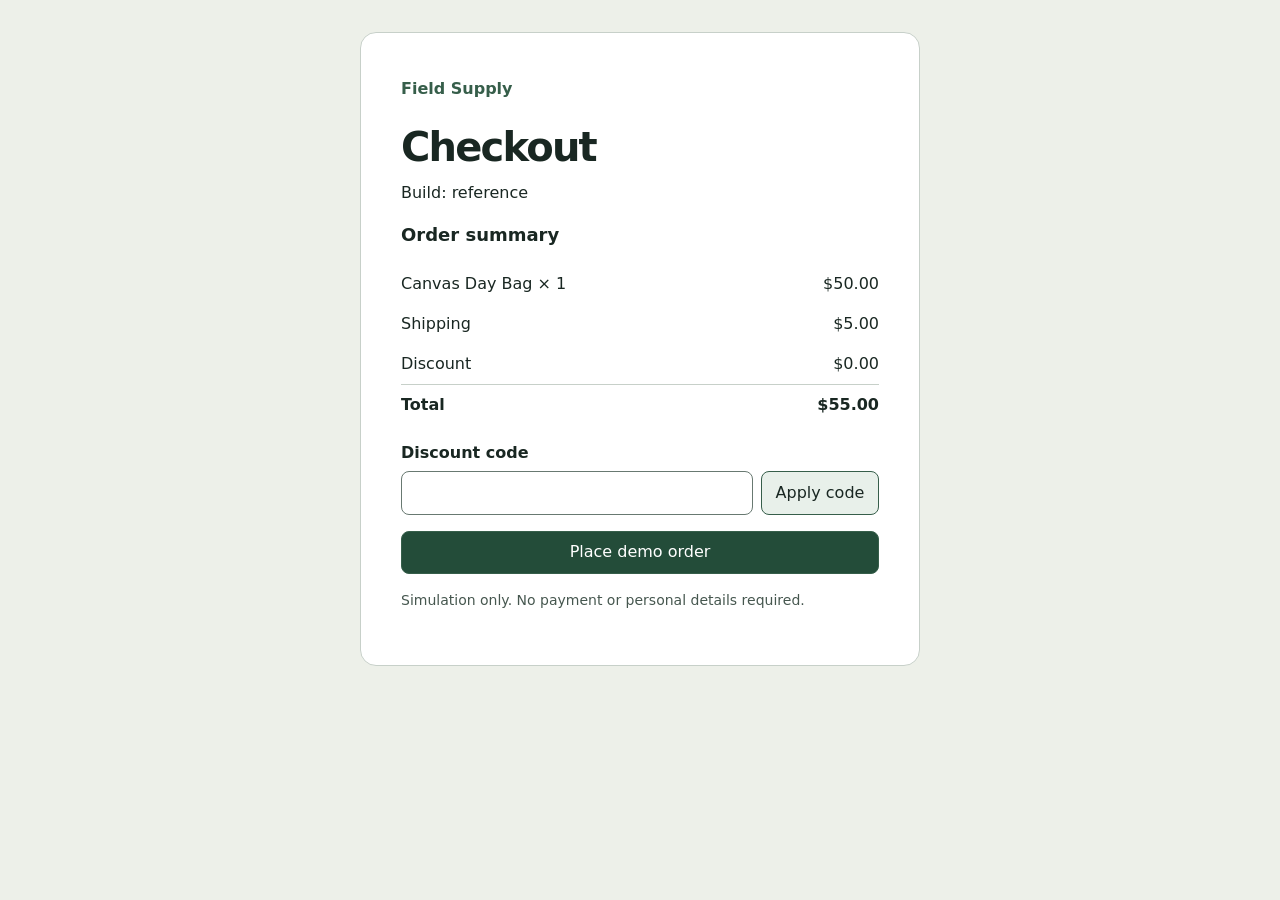
<file: demo/index.html>
<!doctype html>
<html lang="en">
<head>
  <meta charset="utf-8">
  <meta name="viewport" content="width=device-width, initial-scale=1">
  <title>Checkout · Field Supply</title>
  <link rel="stylesheet" href="style.css">
  <script src="checkout.js" defer></script>
</head>
<body>
  <main>
    <header>
      <p class="brand">Field Supply</p>
      <h1>Checkout</h1>
      <p id="build"></p>
    </header>
    <section aria-labelledby="summary">
      <h2 id="summary">Order summary</h2>
      <dl>
        <div><dt>Canvas Day Bag × 1</dt><dd>$50.00</dd></div>
        <div><dt>Shipping</dt><dd>$5.00</dd></div>
        <div><dt>Discount</dt><dd><output id="discount">$0.00</output></dd></div>
        <div class="total"><dt>Total</dt><dd><output id="total">$55.00</output></dd></div>
      </dl>
    </section>
    <form id="promo">
      <label for="code">Discount code</label>
      <div class="controls">
        <input id="code" autocomplete="off" spellcheck="false">
        <button>Apply code</button>
      </div>
      <p id="promo-message" role="status"></p>
    </form>
    <button id="place" class="primary">Place demo order</button>
    <p id="confirmation" role="status"></p>
    <p class="note">Simulation only. No payment or personal details required.</p>
  </main>
</body>
</html>
</file>
<file: demo/style.css>
* { box-sizing: border-box; }
body {
  margin: 0;
  padding: 2rem 1rem;
  background: #edf0e9;
  color: #192722;
  font: 1rem/1.5 Inter, system-ui, sans-serif;
}
main {
  max-width: 35rem;
  margin: 0 auto;
  padding: clamp(1.25rem, 5vw, 2.5rem);
  background: #fff;
  border: 1px solid #c7d0c9;
  border-radius: 1rem;
}
.brand { color: #365e4a; font-weight: 700; }
h1 { margin: 0; font-size: 2.5rem; letter-spacing: -.045em; }
h2 { font-size: 1.125rem; }
header p { margin: .25rem 0 1rem; }
dl div { display: flex; justify-content: space-between; gap: 1rem; padding: .5rem 0; }
dd { margin: 0; font-variant-numeric: tabular-nums; }
.total { border-top: 1px solid #c7d0c9; font-weight: 700; }
label { display: block; font-weight: 600; margin-bottom: .375rem; }
.controls { display: flex; flex-wrap: wrap; gap: .5rem; }
input, button { font: inherit; border-radius: .5rem; padding: .55rem .85rem; }
input { flex: 1; min-width: 0; border: 1px solid #687971; }
button { border: 1px solid #365e4a; background: #e8f0ea; color: #192722; cursor: pointer; }
button.primary { background: #234c39; color: white; width: 100%; }
button:disabled { opacity: .7; cursor: default; }
:focus-visible { outline: 3px solid #2368a2; outline-offset: 3px; }
.note { color: #46574f; font-size: .875rem; }
</file>
